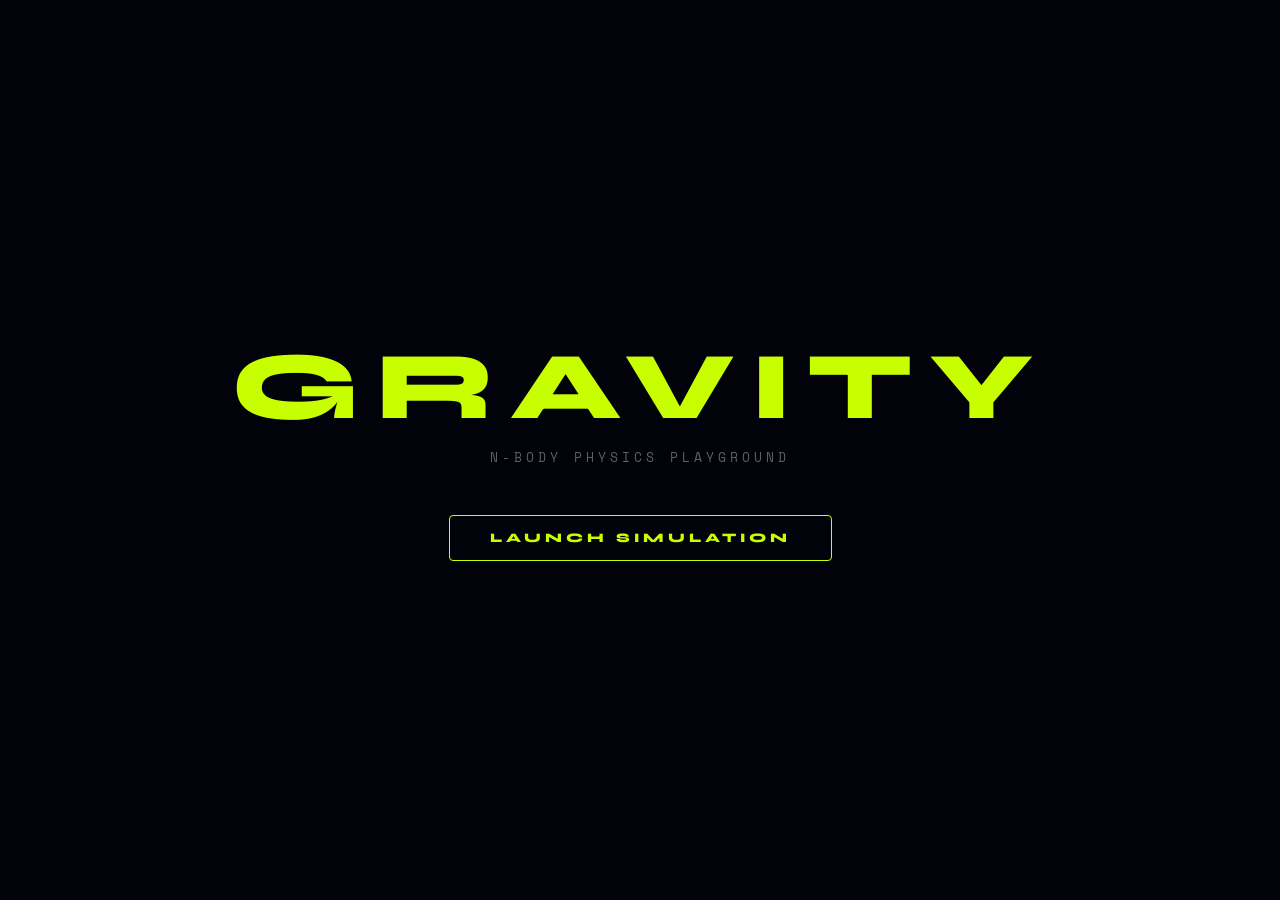
<file: index.html>
<!DOCTYPE html>
<html lang="en">
<head>
<meta charset="UTF-8">
<meta name="viewport" content="width=device-width, initial-scale=1.0">
<title>GRAVITY — Physics Playground</title>
<link href="https://fonts.googleapis.com/css2?family=Syne:wght@400;700;800&family=Space+Mono:wght@400;700&display=swap" rel="stylesheet">
<link rel="stylesheet" href="style.css">
</head>
<body>

<canvas id="stars"></canvas>
<canvas id="sim"></canvas>
<div id="flash"></div>

<!--intro -->
<div id="intro">
<div class="intro-title">
    GRAVITY
</div>
<div class="intro-sub">
    N-Body Physics Playground
</div>
<button class="intro-btn" onclick="startSim()">
    Launch Simulation
</button>

</div>


<div id="topbar">
<div class="logo">
<div class="logo-title">Gravity</div>
<div class="logo-sub">Physics Engine v3.2</div>
</div>
<div id="stats">
BODIES: <span id="s-bodies">0</span> |
SUPERNOVAE: <span id="s-nova">0</span> |
TIME: <span id="s-time">0.0</span>s |
ZOOM: <span id="s-zoom">100</span>%
</div>
<button class="enc-open-btn" onclick="openEncyclopedia()">📖 SPACE ENCYCLOPEDIA</button>
</div>



<div id="panel">
<div id="panel-toggle" onclick="togglePanel()" title="Toggle panel">
<span id="panel-toggle-icon">◀</span>
</div>
<div id="panel-inner">


<div class="panel-section">
   <div class="panel-label">
    Spawn Type

   </div>
 <div class="type-grid">
     <div class="type-btn active" onclick="setType('planet',this)">
      <span class="dot" style="background:radial-gradient(circle at 35% 35%,#6eb5ff,#1a4aaa)"></span>PLANET
     </div>
   <div class="type-btn" onclick="setType('star',this)">
     <span class="dot" style="background:radial-gradient(circle at 35% 35%,#fff7a0,#ffaa00)"></span>STAR
   </div>
   <div class="type-btn" onclick="setType('blackhole',this)">
    <span class="dot" style="background:radial-gradient(circle at 35% 35%,#444,#000);border:1px solid #666"></span>BLACK HOLE
   </div>
    <div class="type-btn" onclick="setType('comet',this)">
     <span class="dot" style="background:radial-gradient(circle at 35% 35%,#aaffee,#00aa88)"></span>COMET
    </div>
    <div class="type-btn" onclick="setType('asteroid',this)">
      <span class="dot" style="background:radial-gradient(circle at 35% 35%,#998866,#554433)"></span>ASTEROID
    </div>
 </div>
</div>


<div class="panel-section">
   <div class="panel-label">Body Size</div>
   <div class="slider-group">
   <div class="slider-row">
     <span class="slider-name">Spawn Radius</span>
     <span class="slider-val" id="v-spawnRadius">12</span>
   </div>
    <input type="range" min="3" max="60" value="12" step="1" oninput="updateSlider('spawnRadius',this.value)">
   </div>
   <div class="slider-group">
   <div class="slider-row">
    <span class="slider-name">Spawn Mass</span>
    <span class="slider-val" id="v-spawnMass">auto</span>
   </div>
    <input type="range" min="0" max="1000" value="0" step="1" oninput="updateSlider('spawnMass',this.value)">
   <div class="slider-hint">0 = auto by type</div>
   </div>
</div>


<div class="panel-section">
 <div class="panel-label">
    Spawn Mode
 </div>
  <div class="btn-group">
    <div class="btn active" id="mode-launch-btn" onclick="setSpawnMode('launch')">
        🚀 LAUNCH (drag)
    </div>
    <div class="btn" id="mode-orbit-btn" onclick="setSpawnMode('orbit')">
        🪐 AUTO-ORBIT
    </div>
    <div class="btn" id="mode-gravity-btn" onclick="setSpawnMode('gravity')">
        🌐 GRAVITY WELL
    </div>
  </div>
</div>


<div class="panel-section">
 <div class="panel-label">
    Physics
 </div>
 <div class="slider-group">
<div class="slider-row">
    <span class="slider-name">Gravity</span>
    <span class="slider-val" id="v-gravity">1.0</span>
</div>
<input type="range" min="0" max="30" value="10" step="1" oninput="updateSlider('gravity',this.value)">
</div>

<div class="slider-group">
<div class="slider-row">
    <span class="slider-name">Damping</span>
    <span class="slider-val" id="v-damping">1.000</span>
</div>
<input type="range" min="980" max="1000" value="1000" step="1" oninput="updateSlider('damping',this.value)">
</div>

<div class="slider-group">
<div class="slider-row">
    <span class="slider-name">Trail Length</span>
    <span class="slider-val" id="v-trail">80</span>
</div>
<input type="range" min="0" max="300" value="80" step="10" oninput="updateSlider('trail',this.value)">
</div>
<div class="slider-group">
<div class="slider-row">
    <span class="slider-name">Time Warp</span>
    <span class="slider-val" id="v-timewarp">1.0x</span>
</div>
<input type="range" min="1" max="50" value="10" step="1" oninput="updateSlider('timewarp',this.value)">
</div>

  <div class="slider-group">
   <div class="slider-row">
    <span class="slider-name">Well Strength</span>
    <span class="slider-val" id="v-wellstrength">500</span>
   </div>
   <input type="range" min="50" max="2000" value="500" step="50" oninput="updateSlider('wellstrength',this.value)">
   <div class="slider-hint">Gravity well pull force</div>
  </div>
</div>


<div class="panel-section">
<div class="panel-label">View</div>
<div class="slider-group">
<div class="slider-row"><span class="slider-name">Zoom</span><span class="slider-val" id="v-zoom">100%</span></div>
<input type="range" min="20" max="400" value="100" step="5" oninput="updateSlider('zoom',this.value)">
</div>
<div class="btn-group" style="margin-top:8px">
<div class="btn" onclick="resetView()">🔍 RESET VIEW</div>
<div class="btn" onclick="trackCenter()">🎯 CENTER VIEW</div>
<div class="btn" id="follow-btn" onclick="toggleFollow()">📌 FOLLOW SELECTED</div>
</div>
</div>


<div class="panel-section">
<div class="panel-label">Presets</div>
<div class="btn-group">
<div class="btn" onclick="togglePause()" id="pause-btn">
    ⏸ PAUSE
</div>
<div class="btn" onclick="spawnOrbit()">
    🌞 SOLAR SYSTEM
</div>
<div class="btn" onclick="spawnBinaryStars()">
    ⭐ BINARY STARS
</div>
<div class="btn" onclick="spawnBlackHoleSystem()">
    🕳️ BLACK HOLE
</div>
<div class="btn" onclick="spawnFigureEight()">
    ∞ FIGURE-8
</div>
<div class="btn" onclick="spawnGalaxyCollision()">
    🌌 GALAXY COLLISION
</div>
<div class="btn" onclick="spawnRogueFlyby()">
    ☄️ ROGUE FLYBY
</div>
<div class="btn" onclick="spawnPulsar()">
    💫 PULSAR
</div>
<div class="btn" onclick="spawnAsteroidBelt()">
    🪨 ASTEROID BELT
</div>
<div class="btn" onclick="spawnChaos()">
    💥 CHAOS MODE
</div>
<div class="btn danger" onclick="clearAll()">
    ✕ CLEAR ALL
</div>
</div>
</div>

</div>
</div>


<div id="zoom-controls">
<button class="zoom-btn" onclick="changeZoom(1.2)" title="Zoom in">+</button>
<button class="zoom-btn" onclick="changeZoom(1/1.2)" title="Zoom out">−</button>
<button class="zoom-btn small" onclick="resetView()" title="Reset zoom">⊙</button>
</div>


<div id="inspector" class="hidden">
<div id="inspector-header">

<span id="inspector-icon">

</span>
<span id="inspector-title">

</span>
<span id="inspector-close" onclick="deselectBody()">✕</span>

</div>
<div id="inspector-body">

</div>
<div id="inspector-gravity" style="padding:8px 12px 0 12px">
<div class="slider-row">
<span class="slider-name" style="font-size:10px">
    Body Gravity
</span>
<span class="slider-val" id="v-bodygravity">
    1.0x

</span>

</div>
<input type="range" min="0" max="40" value="10" step="1" id="slider-bodygravity" oninput="setBodyGravity(this.value)">
</div>
<div id="inspector-actions">
<div class="insp-btn" onclick="toggleFollow()">📌 Follow</div>
<div class="insp-btn danger-btn" onclick="deleteSelected()">🗑 Delete</div>
</div>
</div>

<div id="eventlog"></div>


<div id="event-detail" class="hidden">
<div id="event-detail-close" onclick="closeDetail()">✕</div>
<div id="event-detail-icon"></div>
<div id="event-detail-title"></div>
<div id="event-detail-body"></div>
</div>


<div id="hint">
    Click to spawn · Drag to launch · Scroll to zoom · Mid-drag to pan · Click body to select

</div>
<div id="orbit-hint">
    Click near a body to auto-orbit around it
</div>
<div id="gravity-hint">
    Hold & drag to pull bodies toward cursor
</div>


<div id="encyclopedia" class="hidden">
<div id="enc-header">
<div id="enc-header-left">
<div id="enc-title">
    📖 Space Encyclopedia
</div>
<div id="enc-subtitle">
    Click an event to learn more — then simulate it live
</div>
</div>
<button id="enc-close" onclick="closeEncyclopedia()">
    ✕
</button>
</div>
<div id="enc-content">
<div id="enc-list"></div>
<div id="enc-detail" class="hidden">
<div id="enc-detail-icon"></div>
<div id="enc-detail-title"></div>
<div id="enc-detail-subtitle"></div>
<div id="enc-detail-fact"></div>
<div id="enc-detail-desc"></div>
<div id="enc-detail-actions">
<button id="enc-simulate-btn">
    ▶ SIMULATE THIS

</button>
<button id="enc-link-btn">
    🔗 LEARN MORE
</button>
</div>
</div>
</div>
</div>

<script src="config.js"></script>
<script src="entities.js"></script>
<script src="background.js"></script>
<script src="camera.js"></script>
<script src="physics.js"></script>
<script src="rendering.js"></script>
<script src="input.js"></script>
<script src="presets.js"></script>
<script src="ui.js"></script>
<script src="main.js"></script>
</body>
</html>
</file>
<file: style.css>
/*some Variables*/
:root {
--void: #02020a;
--panel: rgba(255,255,255,0.04);
--panel-solid: #0a0a14;
--border: rgba(255,255,255,0.09);
--accent: #c8ff00;
--accent2: #ff6b35;
--accent3: #00c8ff;
--text: #e8e8f0;
--muted: rgba(232,232,240,0.4);
--panel-width: 220px;
--panel-collapsed: 0px;
}


* { margin:0; padding:0; box-sizing:border-box; }
body {
background: var(--void);
color: var(--text);
font-family: 'Syne', sans-serif;
overflow: hidden;
height: 100vh;
width: 100vw;
cursor: crosshair;
user-select: none;
}


#stars { position:fixed; inset:0; pointer-events:none; z-index:0; }
canvas#sim { position:fixed; inset:0; z-index:1; }


#flash {
position:fixed; inset:0;
background:white; opacity:0;
pointer-events:none; z-index:50;
transition: opacity .05s;
}


#intro {
position:fixed; inset:0; z-index:100;
display:flex; flex-direction:column;
align-items:center; justify-content:center;
background:var(--void);
transition: opacity .8s ease;
}
.intro-title {
font-size: clamp(48px,10vw,96px);
font-weight:800; letter-spacing:16px;
color:var(--accent); text-transform:uppercase;
line-height:1; margin-bottom:12px;
animation: glitch 4s infinite;
}
@keyframes glitch {
0%,90%,100% { text-shadow:none }
92% { text-shadow:-3px 0 var(--accent2), 3px 0 #00ffff }
94% { text-shadow:3px 0 var(--accent2), -3px 0 #00ffff }
96% { text-shadow:none }
}
.intro-sub {
font-family:'Space Mono',monospace;
font-size:13px; letter-spacing:4px;
color:var(--muted); text-transform:uppercase;
margin-bottom:48px;
}
.intro-btn {
font-family:'Syne',sans-serif; font-weight:800;
font-size:13px; letter-spacing:4px; text-transform:uppercase;
padding:14px 40px; border:1px solid var(--accent);
background:transparent; color:var(--accent);
cursor:pointer; border-radius:4px;
transition:all .3s; position:relative; overflow:hidden;
}
.intro-btn::before {
content:''; position:absolute; inset:0;
background:var(--accent); transform:translateX(-100%);
transition:transform .3s; z-index:-1;
}
.intro-btn:hover::before { transform:translateX(0); }
.intro-btn:hover { color:var(--void); }


#topbar {
position:fixed; top:0; left:0; right:0;
padding:16px 24px; display:flex;
align-items:center; justify-content:space-between;
pointer-events:none; z-index:20;
background: linear-gradient(to bottom, rgba(2,2,10,0.95) 0%, transparent 100%);
}
.logo { display:flex; align-items:baseline; gap:10px; }
.logo-title {
font-size:20px; font-weight:800; letter-spacing:6px;
color:var(--accent); text-transform:uppercase;
}
.logo-sub {
font-family:'Space Mono',monospace; font-size:10px;
color:var(--muted); letter-spacing:2px; text-transform:uppercase;
}
#stats {
font-family:'Space Mono',monospace; font-size:11px;
color:var(--muted); text-align:right;
line-height:1.9; letter-spacing:1px;
}
#stats span { color:var(--accent); }

/* side panel */
#panel {
position: fixed;
right: 0; top: 0; bottom: 0;
z-index: 30;
display: flex;
flex-direction: row;
align-items: stretch;
transition: transform 0.3s cubic-bezier(0.4,0,0.2,1);
}
#panel.collapsed {
transform: translateX(var(--panel-width));
}
#panel-toggle {
width: 24px;
background: rgba(10,10,20,0.9);
border: 1px solid var(--border);
border-right: none;
border-radius: 10px 0 0 10px;
display: flex;
align-items: center;
justify-content: center;
cursor: pointer;
color: var(--muted);
font-size: 11px;
transition: all 0.2s;
margin: auto 0;
height: 60px;
backdrop-filter: blur(20px);
}
#panel-toggle:hover {
color: var(--accent);
background: rgba(200,255,0,0.06);
}
#panel-inner {
width: var(--panel-width);
height: 100%;
box-sizing: border-box;
overflow-y: auto;
overflow-x: hidden;
background: rgba(8,8,18,0.92);
border-left: 1px solid var(--border);
backdrop-filter: blur(30px);
padding: 60px 12px 20px 12px;
display: flex;
flex-direction: column;
gap: 8px;
scrollbar-width: thin;
scrollbar-color: var(--border) transparent;
}
#panel-inner::-webkit-scrollbar { width: 4px; }
#panel-inner::-webkit-scrollbar-track { background: transparent; }
#panel-inner::-webkit-scrollbar-thumb { background: var(--border); border-radius: 2px; }


.panel-section {
background: var(--panel);
border: 1px solid var(--border);
border-radius: 10px;
padding: 10px;  /* check*/
flex-shrink: 0;
}
.panel-label {
font-family:'Space Mono',monospace; font-size:9px;
letter-spacing:3px; text-transform:uppercase;
color:var(--muted); margin-bottom:10px;
}

.slider-group { margin-bottom:8px; }
.slider-group:last-child { margin-bottom:0; }
.slider-row {
display:flex; justify-content:space-between;
align-items:center; margin-bottom:4px;
}
.slider-name { font-size:11px; color:var(--text); }
.slider-val { font-family:'Space Mono',monospace; font-size:10px; color:var(--accent); }
.slider-hint { font-family:'Space Mono',monospace; font-size:9px; color:var(--muted); margin-top:3px; }
input[type=range] {
width:100%; height:3px; -webkit-appearance:none;
background:var(--border); border-radius:2px;
outline:none; cursor:pointer;
}
input[type=range]::-webkit-slider-thumb {
-webkit-appearance:none; width:12px; height:12px;
border-radius:50%; background:var(--accent);
cursor:pointer; box-shadow:0 0 8px var(--accent);
transition:transform .15s;
}
input[type=range]::-webkit-slider-thumb:hover { transform:scale(1.3); }

.btn-group { display:flex; flex-direction:column; gap:5px; }
.btn {
font-family:'Syne',sans-serif; font-size:10px;
font-weight:700; letter-spacing:1.5px; text-transform:uppercase;
padding:8px 10px; border-radius:7px;
border:1px solid var(--border); background:var(--panel);
color:var(--text); cursor:pointer; transition:all .2s;
text-align:center; backdrop-filter:blur(10px);
}
.btn:hover {
background:rgba(200,255,0,0.08);
border-color:var(--accent); color:var(--accent);
transform:translateX(-2px);
}
.btn.active {
background:rgba(200,255,0,0.12);
border-color:var(--accent); color:var(--accent);
}
.btn.danger:hover {
background:rgba(255,107,53,0.1);
border-color:var(--accent2); color:var(--accent2);
}
.btn.orbit-active {
background:rgba(0,200,255,0.12);
border-color:var(--accent3); color:var(--accent3);
}

.type-grid { display:grid; grid-template-columns:1fr 1fr; gap:5px; }
.type-btn {
font-family:'Space Mono',monospace; font-size:9px; letter-spacing:1px;
padding:7px 5px; border-radius:8px; border:1px solid var(--border);
background:var(--panel); color:var(--muted); cursor:pointer;
transition:all .2s; text-align:center;
display:flex; flex-direction:column; align-items:center; gap:4px;
}
.type-btn .dot {
width:13px; height:13px; border-radius:50%; display:block;
}
.type-btn:hover, .type-btn.active {
border-color:var(--accent); color:var(--accent);
background:rgba(200,255,0,0.06);
}

#zoom-controls {
position:fixed; left:20px; top:50%; transform:translateY(-50%);
z-index:20; display:flex; flex-direction:column; gap:6px;
}
.zoom-btn {
width:36px; height:36px;
background:rgba(10,10,20,0.85); border:1px solid var(--border);
border-radius:8px; color:var(--text); font-size:18px;
cursor:pointer; display:flex; align-items:center; justify-content:center;
transition:all .2s; backdrop-filter:blur(20px);
font-family:'Space Mono',monospace; line-height:1;
}
.zoom-btn.small { font-size:14px; }
.zoom-btn:hover {
background:rgba(200,255,0,0.1);
border-color:var(--accent); color:var(--accent);
}

#eventlog {
position:fixed; left:20px; bottom:80px;
font-family:'Space Mono',monospace; font-size:9px;
letter-spacing:1px; color:var(--muted);
z-index:20; pointer-events:none;
display:flex; flex-direction:column-reverse; gap:3px;
}
.event-item {
opacity:1; transition:opacity 2s; color:var(--accent2);
text-transform:uppercase; cursor:pointer;
pointer-events:all; padding:2px 4px;
border-radius:3px;
}
.event-item:hover { background:rgba(255,107,53,0.1); }
.event-item.fade { opacity:0; }

#event-detail {
position:fixed; bottom:24px; left:50%; transform:translateX(-50%);
background:rgba(8,8,20,0.97); border:1px solid var(--border);
border-radius:14px; padding:20px 24px;
min-width:320px; max-width:480px;
z-index:25; backdrop-filter:blur(30px);
transition:opacity .3s, transform .3s;
box-shadow:0 0 40px rgba(0,0,0,0.5);
}
#event-detail.hidden {
opacity:0; pointer-events:none;
transform:translateX(-50%) translateY(10px);
}
#event-detail-close {
position:absolute; top:12px; right:14px;
color:var(--muted); cursor:pointer; font-size:13px;
font-family:'Space Mono',monospace; transition:color .2s;
}
#event-detail-close:hover { color:var(--accent2); }
#event-detail-icon { font-size:28px; margin-bottom:8px; }
#event-detail-title {
font-size:14px; font-weight:800; letter-spacing:3px;
text-transform:uppercase; color:var(--accent);
margin-bottom:10px;
}
#event-detail-body {
font-family:'Space Mono',monospace; font-size:10px;
line-height:1.9; color:var(--muted); letter-spacing:0.5px;
}
#event-detail-body strong { color:var(--text); }

#hint {
position:fixed; bottom:24px; left:50%; transform:translateX(-50%);
font-family:'Space Mono',monospace; font-size:9px; letter-spacing:2px;
color:var(--muted); text-align:center;
pointer-events:none; z-index:20; text-transform:uppercase;
animation:pulse 3s ease-in-out infinite;
white-space:nowrap;
}
@keyframes pulse { 0%,100%{opacity:.3} 50%{opacity:.7} }

#orbit-hint {
position:fixed; bottom:48px; left:50%; transform:translateX(-50%);
font-family:'Space Mono',monospace; font-size:9px; letter-spacing:2px;
color:var(--accent3); text-align:center;
pointer-events:none; z-index:20; text-transform:uppercase;
opacity:0; transition:opacity .4s;
}
#orbit-hint.visible { opacity:0.8; }

#inspector {
position: fixed;
left: 66px; top: 50%;
transform: translateY(-50%);
width: 200px;
background: rgba(8,8,20,0.95);
border: 1px solid var(--border);
border-radius: 12px;
padding: 14px;
z-index: 20;
backdrop-filter: blur(30px);
transition: opacity .3s, transform .3s;
box-shadow: 0 0 30px rgba(0,0,0,0.5);
}
#inspector.hidden {
opacity: 0; pointer-events: none;
transform: translateY(-50%) translateX(-10px);
}
#inspector-header {
display: flex; align-items: center; gap: 8px;
margin-bottom: 12px; padding-bottom: 10px;
border-bottom: 1px solid var(--border);
}
#inspector-icon { font-size: 18px; }
#inspector-title {
font-size: 11px; font-weight: 800;
letter-spacing: 2px; text-transform: uppercase;
color: var(--accent); flex: 1;
}
#inspector-close {
color: var(--muted); cursor: pointer;
font-family: 'Space Mono', monospace;
font-size: 11px; transition: color .2s;
}
#inspector-close:hover { color: var(--accent2); }
#inspector-body {
font-family: 'Space Mono', monospace;
font-size: 9px; line-height: 2;
color: var(--muted); letter-spacing: 0.5px;
}
#inspector-body .stat-row {
display: flex; justify-content: space-between;
}
#inspector-body .stat-val { color: var(--accent); }
#inspector-actions {
display: flex; gap: 6px; margin-top: 12px;
}
.insp-btn {
flex: 1;
font-family: 'Space Mono', monospace;
font-size: 9px; letter-spacing: 1px; text-transform: uppercase;
padding: 7px 5px; border-radius: 6px;
border: 1px solid var(--border);
background: var(--panel); color: var(--muted);
cursor: pointer; text-align: center; transition: all .2s;
}
.insp-btn:hover {
border-color: var(--accent); color: var(--accent);
background: rgba(200,255,0,0.06);
}
.insp-btn.danger-btn:hover {
border-color: var(--accent2); color: var(--accent2);
background: rgba(255,107,53,0.06);
}
.insp-btn.active {
border-color: var(--accent3); color: var(--accent3);
background: rgba(0,200,255,0.08);
}

#gravity-hint {
position: fixed; bottom: 48px; left: 50%; transform: translateX(-50%);
font-family: 'Space Mono', monospace; font-size: 9px; letter-spacing: 2px;
color: #ff9944; text-align: center;
pointer-events: none; z-index: 20; text-transform: uppercase;
opacity: 0; transition: opacity .4s;
}
#gravity-hint.visible { opacity: 0.8; }

#follow-btn.active {
background: rgba(0,200,255,0.12);
border-color: var(--accent3); color: var(--accent3);
}

/* encyclopedia*/
.enc-open-btn {
pointer-events: all;
font-family: 'Space Mono', monospace;
font-size: 10px; letter-spacing: 2px; text-transform: uppercase;
padding: 7px 14px; border-radius: 6px;
border: 1px solid var(--border);
background: rgba(200,255,0,0.07);
color: var(--accent); cursor: pointer; transition: all .2s;
}
.enc-open-btn:hover {
background: rgba(200,255,0,0.15);
border-color: var(--accent);
box-shadow: 0 0 12px rgba(200,255,0,0.2);
}

#encyclopedia {
position: fixed; inset: 0; z-index: 80;
background: rgba(2,2,10,0.96);
backdrop-filter: blur(30px);
display: flex; flex-direction: column;
opacity: 0; transform: translateY(20px);
transition: opacity .35s ease, transform .35s ease;
pointer-events: none;
}
#encyclopedia.open {
opacity: 1; transform: translateY(0); pointer-events: all;
}
#encyclopedia.hidden { display: none; }

#enc-header {
display: flex; align-items: center; justify-content: space-between;
padding: 28px 40px 20px 40px;
border-bottom: 1px solid var(--border); flex-shrink: 0;
}
#enc-title {
font-size: 22px; font-weight: 800; letter-spacing: 4px;
text-transform: uppercase; color: var(--accent);
}
#enc-subtitle {
font-family: 'Space Mono', monospace; font-size: 10px;
color: var(--muted); letter-spacing: 2px; margin-top: 4px;
}
#enc-close {
background: none; border: 1px solid var(--border);
color: var(--muted); font-size: 16px; cursor: pointer;
width: 36px; height: 36px; border-radius: 8px; transition: all .2s;
}
#enc-close:hover { color: var(--accent2); border-color: var(--accent2); }

#enc-content {
display: flex; flex: 1; overflow: hidden; gap: 0;
}

#enc-list {
width: 300px; flex-shrink: 0;
overflow-y: auto; padding: 16px;
border-right: 1px solid var(--border);
display: flex; flex-direction: column; gap: 6px;
scrollbar-width: thin; scrollbar-color: var(--border) transparent;
}
#enc-list::-webkit-scrollbar { width: 4px; }
#enc-list::-webkit-scrollbar-thumb { background: var(--border); }

.enc-item {
display: flex; align-items: center; gap: 12px;
padding: 12px 14px; border-radius: 10px;
border: 1px solid var(--border); border-left-width: 3px;
background: var(--panel); cursor: pointer; transition: all .2s;
}
.enc-item:hover { background: rgba(255,255,255,0.05); transform: translateX(3px); }
.enc-item.active { background: rgba(255,255,255,0.07); border-color: var(--accent); }
.enc-item-icon { font-size: 22px; flex-shrink: 0; }
.enc-item-text { flex: 1; }
.enc-item-title {
font-size: 12px; font-weight: 700; letter-spacing: 1px;
text-transform: uppercase; color: var(--text);
}
.enc-item-sub {
font-family: 'Space Mono', monospace; font-size: 9px;
color: var(--muted); margin-top: 2px;
}
.enc-item-play { font-size: 11px; color: var(--accent); opacity: 0.6; flex-shrink: 0; }


#enc-detail {
flex: 1; padding: 40px 50px;
overflow-y: auto;
display: flex; flex-direction: column; gap: 16px;
}
#enc-detail.hidden { display: none; }
#enc-detail-icon { font-size: 52px; line-height: 1; }
#enc-detail-title {
font-size: 28px; font-weight: 800; letter-spacing: 4px; text-transform: uppercase;
}
#enc-detail-subtitle {
font-family: 'Space Mono', monospace; font-size: 11px;
color: var(--muted); letter-spacing: 2px;
}
#enc-detail-fact {
font-family: 'Space Mono', monospace; font-size: 11px;
color: var(--accent); letter-spacing: 1px;
padding: 12px 16px;
border: 1px solid rgba(200,255,0,0.2);
border-radius: 8px;
background: rgba(200,255,0,0.04);
line-height: 1.7;
}
#enc-detail-desc {
font-size: 14px; line-height: 1.85;
color: rgba(232,232,240,0.75);
max-width: 620px;
}
#enc-detail-actions {
display: flex; gap: 12px; margin-top: 8px;
}
#enc-simulate-btn, #enc-link-btn {
font-family: 'Syne', sans-serif; font-weight: 700;
font-size: 11px; letter-spacing: 2px; text-transform: uppercase;
padding: 11px 20px; border-radius: 8px; cursor: pointer; transition: all .2s;
}
#enc-simulate-btn {
background: rgba(200,255,0,0.1);
border: 1px solid var(--accent); color: var(--accent);
}
#enc-simulate-btn:hover { background: var(--accent); color: var(--void); }
#enc-link-btn {
background: var(--panel); border: 1px solid var(--border); color: var(--muted);
}
#enc-link-btn:hover { border-color: var(--accent3); color: var(--accent3); }


#enc-detail-empty {
flex: 1; display: flex; align-items: center; justify-content: center;
color: var(--muted); font-family: 'Space Mono', monospace;
font-size: 11px; letter-spacing: 2px; text-transform: uppercase;
}
</file>
